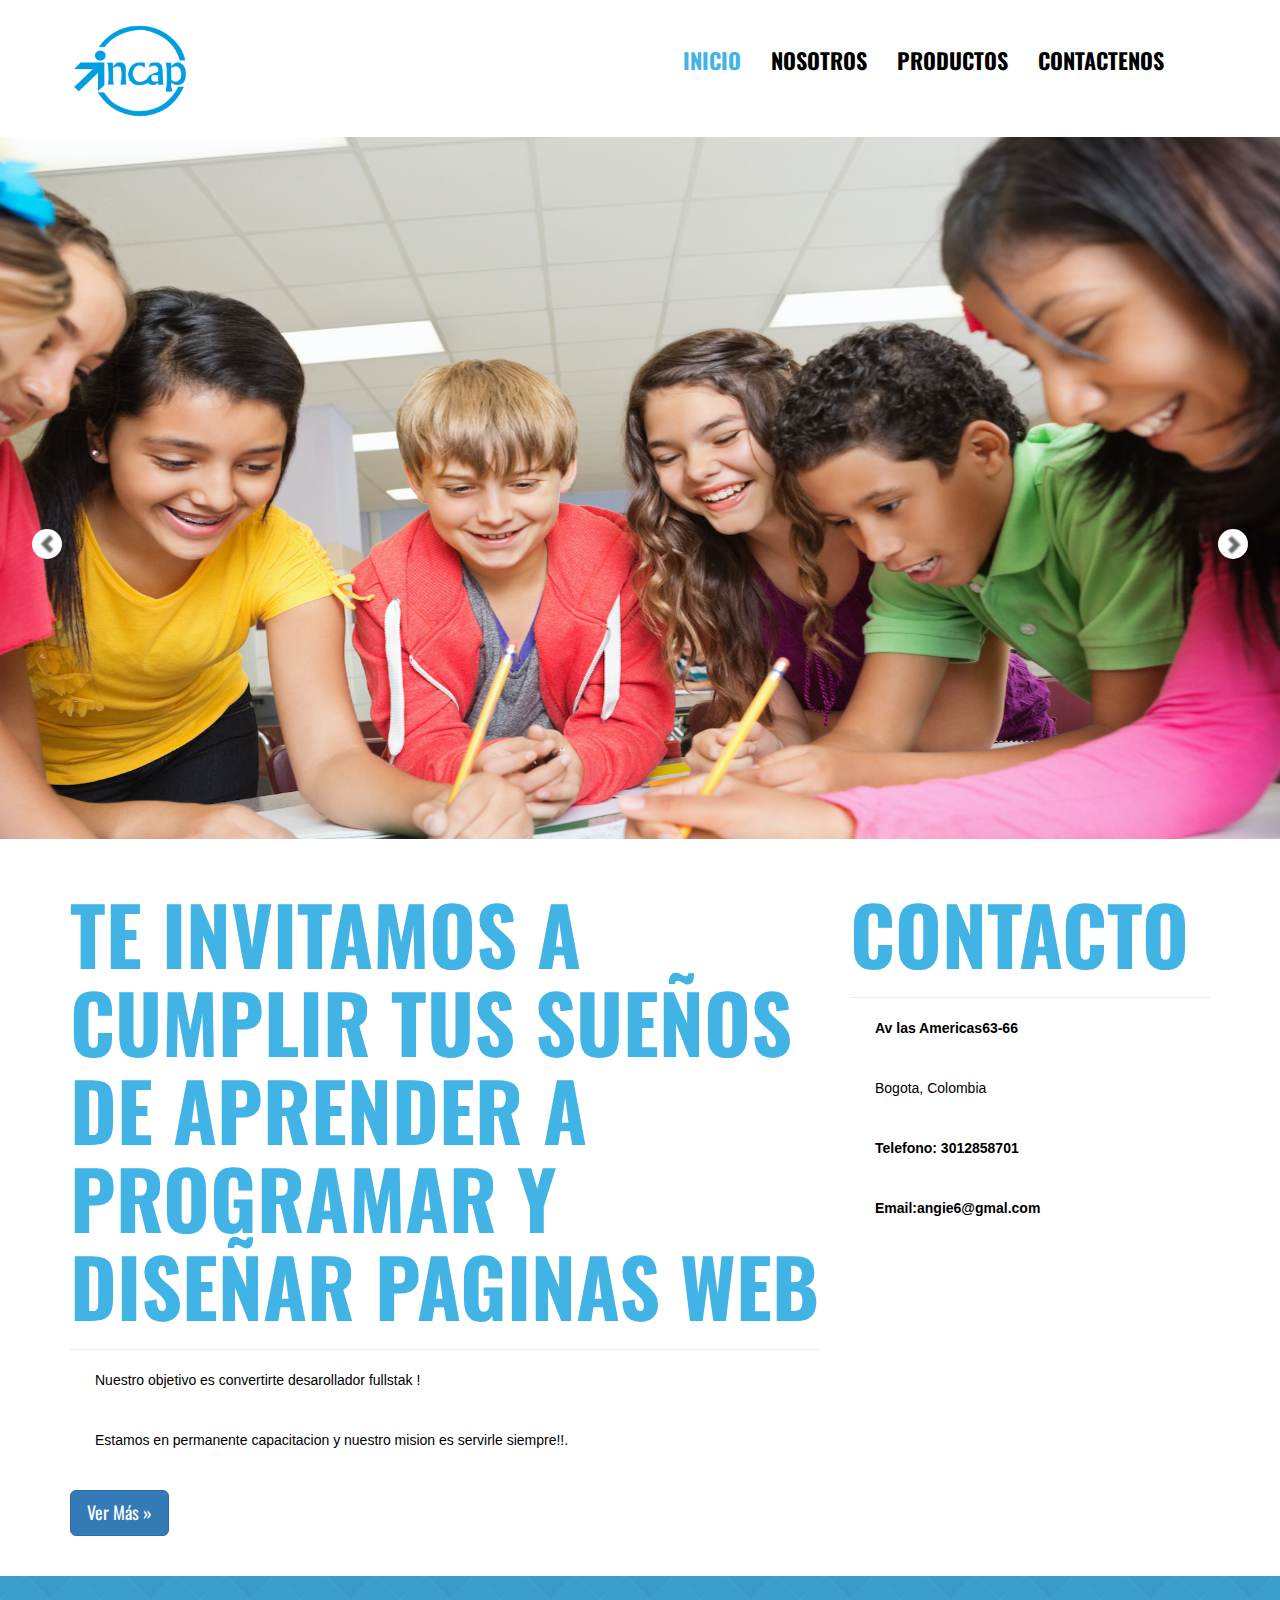
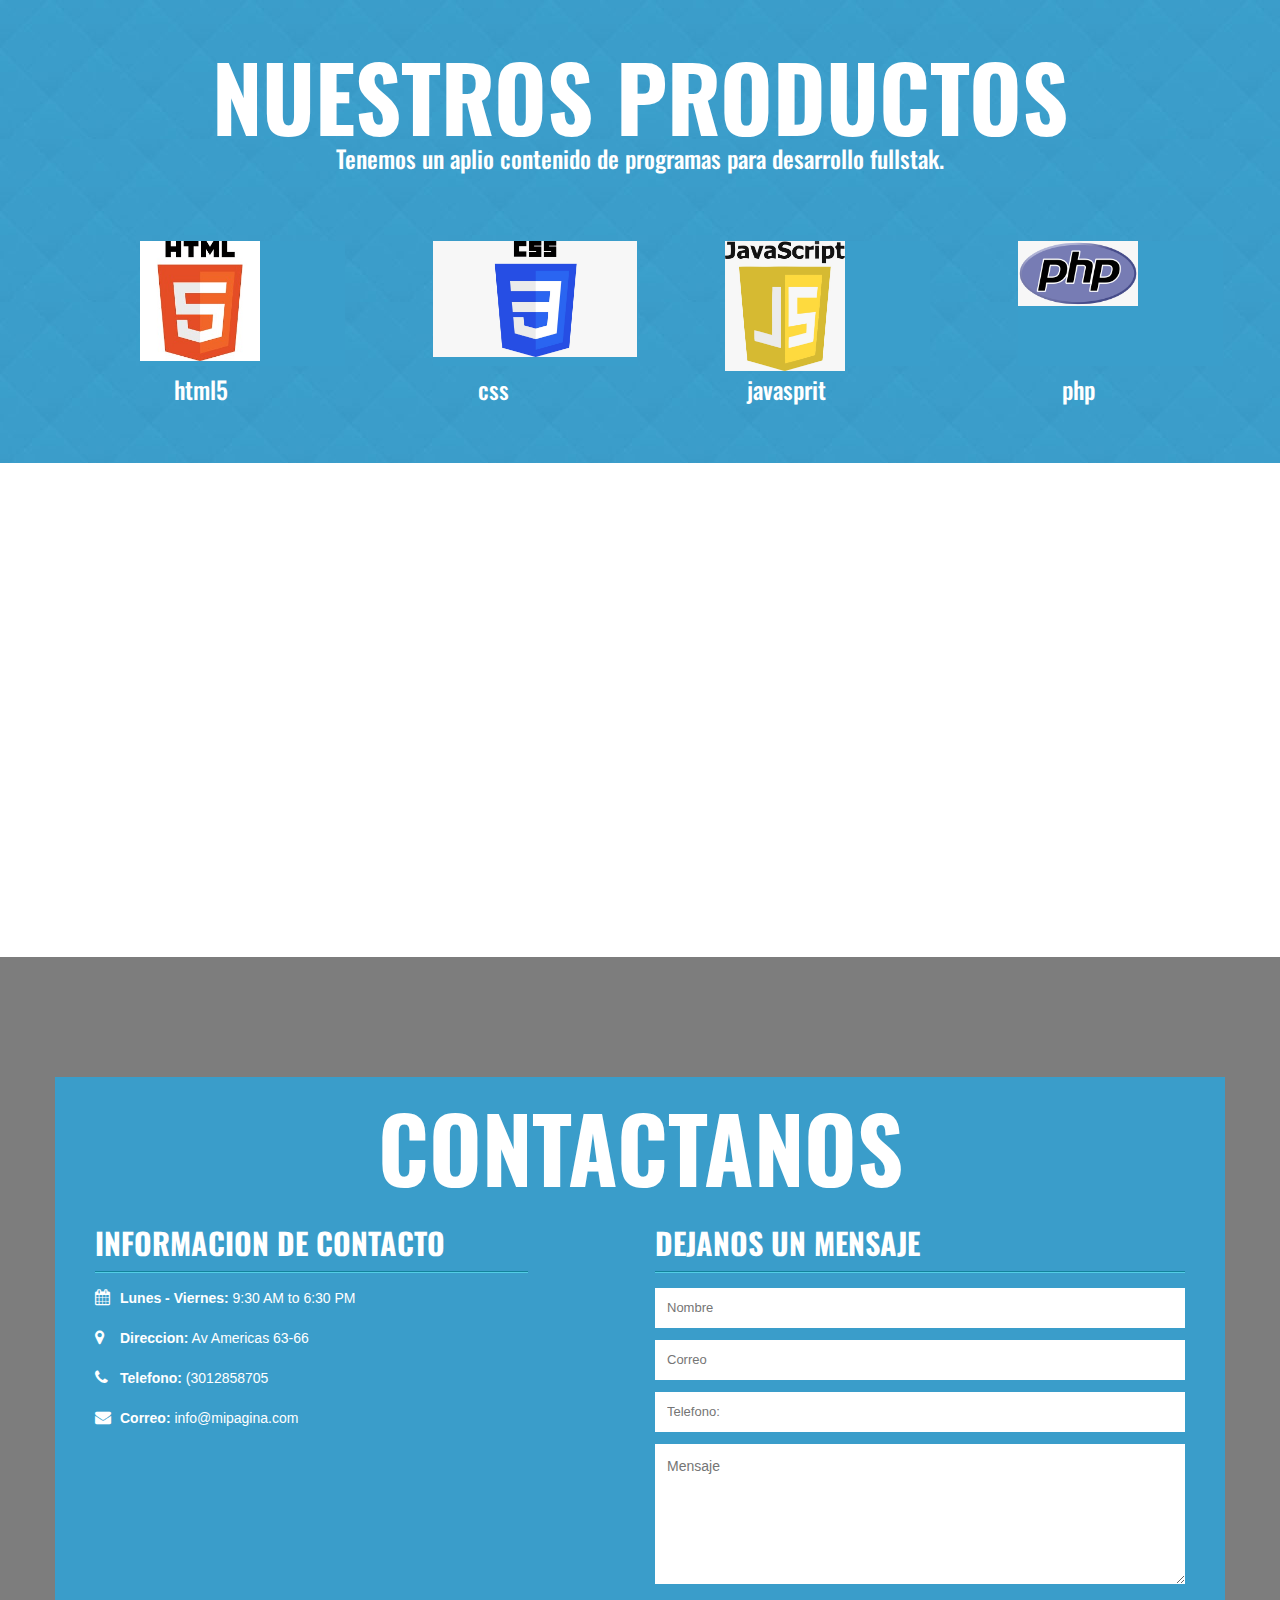
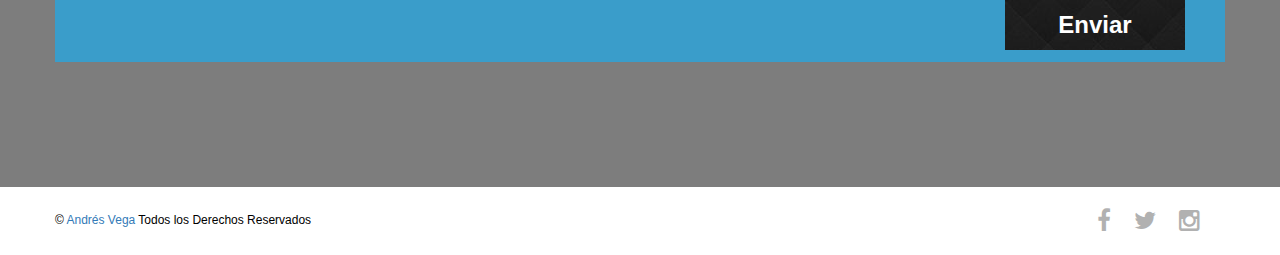
<file: Ferreteria_bootstrap/index.html>
<!DOCTYPE html>
<html lang="en">
<head>
	<meta charset="UTF-8">
	<title>INCAP</title>
	<link rel="stylesheet" href="css/font-awesome.min.css">
	<link rel="stylesheet" href="css/bootstrap.min.css">
	<link rel="stylesheet" href="css/style.css">
	
</head>
<body>
	
	<header class="top-header">
		<div class="container">
			<div class="row">
				<div class="col-xs-5 header-logo">
					<br>
					<a href="index.html"><img src="./img/LOGO INCAP.png" alt="" class="img-responsive logo" width="120" height="120"></a>
				</div>

				<div class="col-md-7">
					<nav class="navbar navbar-default">
					  <div class="container-fluid nav-bar">
					   
					    <div class="navbar-header">
					      <button type="button" class="navbar-toggle collapsed" data-toggle="collapse" data-target="#bs-example-navbar-collapse-1">
					        <span class="sr-only">Toggle navigation</span>
					        <span class="icon-bar"></span>
					        <span class="icon-bar"></span>
					        <span class="icon-bar"></span>
					      </button>
					    </div>

					    
					    <div class="collapse navbar-collapse" id="bs-example-navbar-collapse-1">
					      
					      <ul class="nav navbar-nav navbar-right">
					        <li><a class="menu active" href="#home" >INICIO</a></li>
					        <li><a class="menu" href="nosotros.html">NOSOTROS</a></li>
					        <li><a class="menu" href="productos.html">PRODUCTOS </a></li>
					        <li><a class="menu" href="contacto.html"> CONTACTENOS</a></li>
					      </ul>
					    </div>
					  </div>
					</nav>
				</div>
			</div>
		</div>
	</header> 

	<section class="slider" id="home">
		<div class="container-fluid">
			<div class="row">

			    <div id="carouselHacked" class="carousel slide carousel-fade" data-ride="carousel">
					<div class="header-backup"></div>
			        <!-- Wrapper for slides -->
			        <div class="carousel-inner" role="listbox">
			            <div class="item active">
			            	<img src="./img/CLASE 1.jpeg" alt="">
			                <div class="carousel-caption">
			                </div>
			            </div>
			            <div class="item">
			            	<img src="./img/CLASE 2.jpeg" alt="">
			                <div class="carousel-caption">
			                </div>
			            </div>
			          <!-- SLIDER ADICIONAL -->
					  <div class="item">
						<img src="./img/CLASE 3.jpeg" alt="">
						<div class="carousel-caption">
						</div>
					</div>
			        <a class="left carousel-control" href="#carouselHacked" role="button" data-slide="prev">
			            <span class="glyphicon glyphicon-chevron-left" aria-hidden="true"></span>
			            <span class="sr-only">Previous</span>
			        </a>
			        <a class="right carousel-control" href="#carouselHacked" role="button" data-slide="next">
			            <span class="glyphicon glyphicon-chevron-right" aria-hidden="true"></span>
			            <span class="sr-only">Next</span>
			        </a>
			    </div>
			</div>
		</div>
	  </div>
	</section>

<section class="about">
 	<div class="container">
		<div class="row">
	      	<div class="col-md-8">
		        <h1>Te invitamos a cumplir tus sueños de aprender a programar y diseñar  paginas web </h1>
		        <hr>
		        <p>Nuestro objetivo es convertirte desarollador fullstak !</p>
		        <p>Estamos en permanente capacitacion y nuestro mision es servirle siempre!!.</p>
		        <a class="btn btn-primary btn-lg" href="#">Ver Más &raquo;</a>
	      	</div>
	      	<div class="col-md-4">
		        <h1>CONTACTO</h1>
		        <hr>
		        <address>
		          <p><strong>Av las Americas63-66</strong></p>		          
		          <p>Bogota, Colombia</p>
		          <p><strong>Telefono: 3012858701</strong></p>
		          <p><strong>Email:angie6@gmal.com</strong></p>
	        	</address>
	      	</div>
    	</div>
 	</div>
 </section>

		

<section class="service text-center">
	<div class="container">
		<div class="row">
			<h2>Nuestros Productos</h2>
			<h4>Tenemos un aplio contenido de programas para desarrollo fullstak.</h4>

			<div class="col-md-3 col-sm-6">
				<div class="single-service">
					<div class="single-service-img">
						<div class="service-img">
							<img class="img-responsive" src="./img/html.jpeg" alt="" width="120" height="120">
						</div>
					</div>
					<h3>html5</h3>
				</div>
			</div>

			<div class="col-md-3 col-sm-6">
				<div class="single-service">
					<div class="single-service-img">
						<div class="service-img">
							<img class="img-responsive" src="./img/css.jpeg" alt="">
						</div>
					</div>
					<h3>css</h3>
				</div>
			</div>

			<div class="col-md-3 col-sm-6">
				<div class="single-service">
					<div class="single-service-img">
						<div class="service-img">
							<img class="img-responsive" src="./img/java.jpeg" alt=""width="120" height="120">>
						</div>
					</div>
					<h3>javasprit</h3>
				</div>
			</div>

			<div class="col-md-3 col-sm-6">
				<div class="single-service">
					<div class="single-service-img">
						<div class="service-img">
							<img class="img-responsive" src="./img/php.jpeg" alt="" width="120" height="120">>
						</div>
					</div>
					<h3>php</h3>
				</div>
			</div>
		</div>
	</div>
</section>

<section class="sec_video">	
		<div class="container">
			<div class="row ">
	      		<div class="col-md-6">
					<iframe class="embed-responsive-item" width="600" height="350" src="https://www.youtube.com/embed/uHR_-FNwusA" title="YouTube video player" frameborder="0" allow="accelerometer; autoplay; clipboard-write; encrypted-media; gyroscope; picture-in-picture" allowfullscreen>></iframe>
				</div>
				
<!-- se inserta un nuevo contenedor de 6 columnas -->
				<div class="col-md-6" style="padding-left:50px ;">
					<iframe width="560" height="315" src="https://www.youtube.com/embed/los4FQVzLC0?si=PiuNd3wVRaYhSHws" title="YouTube video player" frameborder="0" allow="accelerometer; autoplay; clipboard-write; encrypted-media; gyroscope; picture-in-picture; web-share" referrerpolicy="strict-origin-when-cross-origin" allowfullscreen></iframe>
				</div>
				  
				</div>
      		</div>
     	</div>
</section>



<section class="api-map" id="contact">
	<div class="container-fluid">
		<div class="row">
			<div class="col-md-12 map" id="map">
				<iframe src="https://www.google.com/maps/embed?pb=!1m18!1m12!1m3!1d3976.691183096739!2d-74.06403338920896!3d4.649060842083086!2m3!1f0!2f0!3f0!3m2!1i1024!2i768!4f13.1!3m3!1m2!1s0x8e3f9ba142c6d6b7%3A0xbf79bfe19a312257!2sLourdes%2063!5e0!3m2!1ses!2sco!4v1712338363193!5m2!1ses!2sco" width="100%" height="100%" style="border:0;" allowfullscreen="" loading="lazy" referrerpolicy="no-referrer-when-downgrade"></iframe>
			</div>
		</div>
	</div>
</section>

<section class="contact">
	<div class="container">
		<div class="row">
				<div class="contact-caption clearfix">
					<div class="contact-heading text-center">
						<h2>Contactanos</h2>
					</div>

					<div class="col-md-5 contact-info text-left">
						<h3>Informacion de Contacto</h3>
						<div class="info-detail">
							<ul><li><i class="fa fa-calendar"></i><span>Lunes - Viernes:</span> 9:30 AM to 6:30 PM</li></ul>
							<ul><li><i class="fa fa-map-marker"></i><span>Direccion:</span> Av Americas 63-66</li></ul>
							<ul><li><i class="fa fa-phone"></i><span>Telefono:</span> (3012858705</li></ul>
							<ul><li><i class="fa fa-envelope"></i><span>Correo:</span> info@mipagina.com</li></ul>
						</div>
					</div>


					<div class="col-md-6 col-md-offset-1 contact-form">
						<h3>Dejanos un Mensaje</h3>

						<form class="form">
							<input class="name" type="text" placeholder="Nombre">
							<input class="email" type="email" placeholder="Correo">
							<input class="phone" type="text" placeholder="Telefono:">
							<textarea class="message" name="message" id="message" cols="30" rows="10" placeholder="Mensaje"></textarea>
							<input class="submit-btn" type="submit" value="Enviar">
						</form>
					</div>

				</div>
		</div>
	</div>
</section>



<footer class="footer clearfix">
	<div class="container">
		<div class="row">
			<div class="col-xs-6 footer-para">
				<p>&copy; <a href="https://www.mipagina.com">Andrés Vega</a> Todos los Derechos Reservados</p>
			</div>

			<div class="col-xs-6 text-right">
				<a href=""><i class="fa fa-facebook"></i></a>
				<a href=""><i class="fa fa-twitter"></i></a>
				<a href=""><i class="fa fa-instagram"></i></a>
			</div>
		</div>
	</div>
</footer>


	<script src="js/jquery-2.1.1.js"></script>
<!-- borrar esta linea que esta en original -->
	<script src="js/gmaps.js"></script>
	<script src="js/smoothscroll.js"></script>
	<script src="js/bootstrap.min.js"></script>
	<script src="js/custom.js"></script>
	
</body>
</html>
</file>
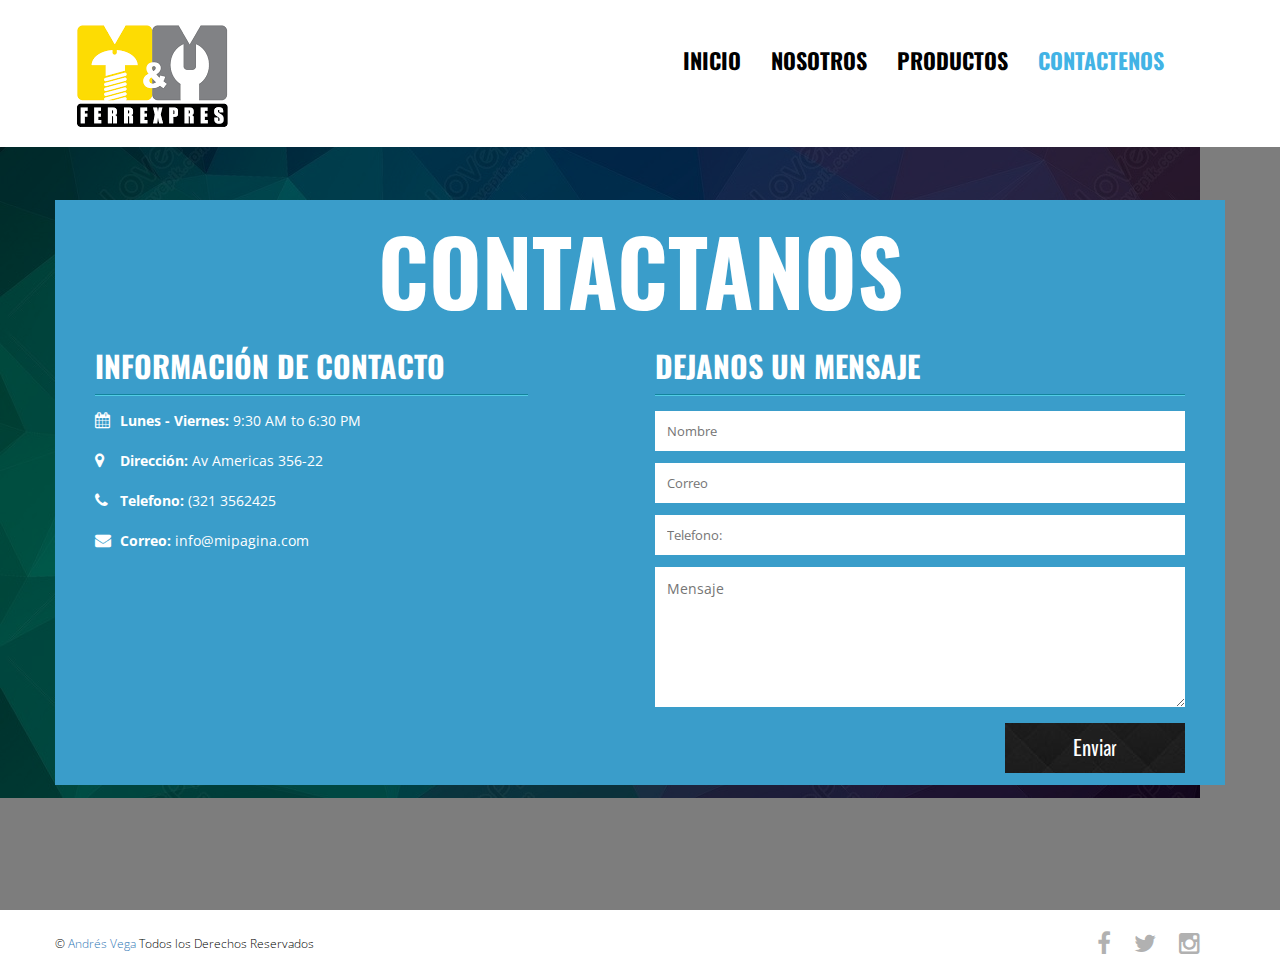
<file: Ferreteria_bootstrap/contacto.html>
<!DOCTYPE html>
<html lang="en">
<head>
	<meta charset="UTF-8">
	<title>Mi Ferreteria</title>
	<link rel="stylesheet" href="css/font-awesome.min.css">
	<link rel="stylesheet" href="css/bootstrap.min.css">
	<link rel="stylesheet" href="css/style.css">
	<link href='http://fonts.googleapis.com/css?family=Open+Sans:600italic,400,800,700,300' rel='stylesheet' type='text/css'>
	<link href='http://fonts.googleapis.com/css?family=BenchNine:300,400,700' rel='stylesheet' type='text/css'>
</head>
<body>
<header class="top-header">
<div class="container">
<div class="row">
<div class="col-xs-5 header-logo">
<br>
<a href="index.html"><img src="img/logo.png" alt="" class="img-responsive logo"></a>
</div>
<div class="col-md-7">
<nav class="navbar navbar-default">
  <div class="container-fluid nav-bar">
					   
<div class="navbar-header">
 <button type="button" class="navbar-toggle collapsed" data-toggle="collapse" data-target="#bs-example-navbar-collapse-1">
<span class="sr-only">Toggle navigation</span>
<span class="icon-bar"></span>
<span class="icon-bar"></span>
<span class="icon-bar"></span>
 </button>
</div>
 <div class="collapse navbar-collapse" id="bs-example-navbar-collapse-1">
 <ul class="nav navbar-nav navbar-right">
  <li><a class="menu" href="index.html" >INICIO</a></li>
<li><a class="menu" href="nosotros.html">NOSOTROS</a></li>
<li><a class="menu" href="productos.html">PRODUCTOS </a></li>
<li><a class="menu active" href="contacto.html"> CONTACTENOS</a></li>
</ul></div></div></nav></div></div></div>
</header> 
<section class="api-map">
<div class="container-fluid">
<div class="row">
<div class="col-md-12 map" id="map"></div>
</div></div>
</section>
<section class="contact">
<div class="container">
<div class="row">
<div class="contact-caption clearfix">
<div class="contact-heading text-center">
<h2>Contactanos</h2>
</div>
<div class="col-md-5 contact-info text-left">
<h3>Información de Contacto</h3>
<div class="info-detail">
<ul><li><i class="fa fa-calendar"></i><span>Lunes - Viernes:</span> 9:30 AM to 6:30 PM</li></ul>
<ul><li><i class="fa fa-map-marker"></i><span>Dirección:</span> Av Americas 356-22</li></ul>
<ul><li><i class="fa fa-phone"></i><span>Telefono:</span> (321 3562425</li></ul>
<ul><li><i class="fa fa-envelope"></i><span>Correo:</span> info@mipagina.com</li></ul></div></div>
<div class="col-md-6 col-md-offset-1 contact-form">
<h3>Dejanos un Mensaje</h3>
<form class="form">
<input class="name" type="text" placeholder="Nombre">
<input class="email" type="email" placeholder="Correo">
<input class="phone" type="text" placeholder="Telefono:">
<textarea class="message" name="message" id="message" cols="30" rows="10" placeholder="Mensaje"></textarea>
<input class="submit-btn" type="submit" value="Enviar">
</form></div></div></div></div>
</section>
<footer class="footer clearfix">
<div class="container">
<div class="row">
<div class="col-xs-6 footer-para">
<p>&copy; <a href="https://www.mipagina.com">Andrés Vega</a> Todos los Derechos Reservados</p>
</div>
<div class="col-xs-6 text-right">
<a href=""><i class="fa fa-facebook"></i></a>
<a href=""><i class="fa fa-twitter"></i></a>
<a href=""><i class="fa fa-instagram"></i></a></div></div></div></footer>
<script src="js/jquery-2.1.1.js"></script>
	<script src="http://maps.google.com/maps/api/js?sensor=true"></script>
	<script src="js/gmaps.js"></script>
	<script src="js/smoothscroll.js"></script>
	<script src="js/bootstrap.min.js"></script>
	<script src="js/custom.js"></script>
	
</body>
</html>
</file>
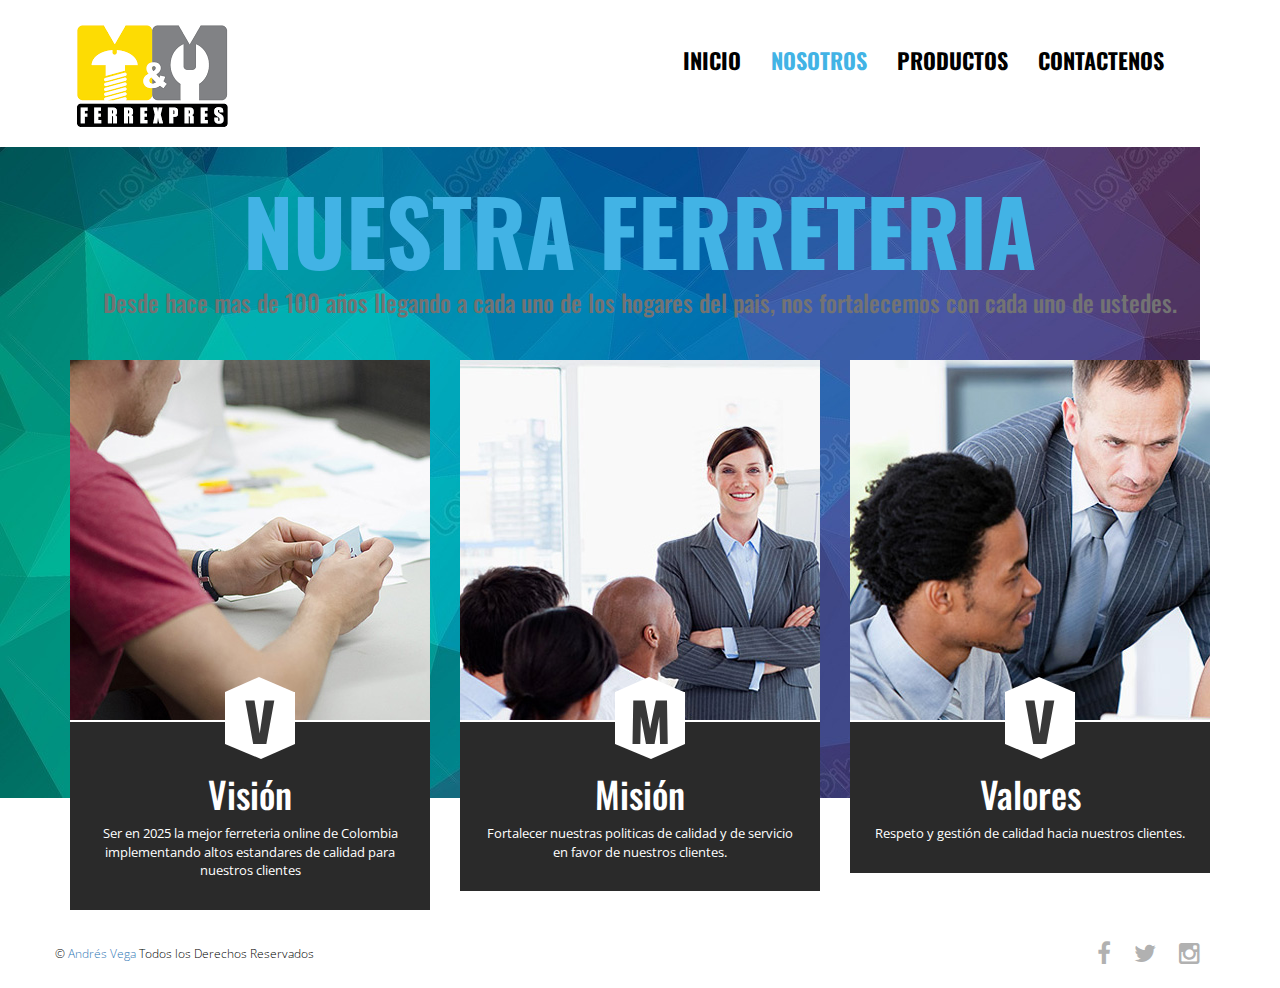
<file: Ferreteria_bootstrap/nosotros.html>
<!DOCTYPE html>
<html lang="en">
<head>
	<meta charset="UTF-8">
	<title>Mi Ferreteria</title>
	<link rel="stylesheet" href="css/font-awesome.min.css">
	<link rel="stylesheet" href="css/bootstrap.min.css">
	<link rel="stylesheet" href="css/style.css">
	<link href='http://fonts.googleapis.com/css?family=Open+Sans:600italic,400,800,700,300' rel='stylesheet' type='text/css'>
	<link href='http://fonts.googleapis.com/css?family=BenchNine:300,400,700' rel='stylesheet' type='text/css'>
</head>
<body>
	
	<header class="top-header">
		<div class="container">
			<div class="row">
				<div class="col-xs-5 header-logo">
					<br>
					<a href="index.html"><img src="img/logo.png" alt="" class="img-responsive logo"></a>
				</div>

				<div class="col-md-7">
					<nav class="navbar navbar-default">
					  <div class="container-fluid nav-bar">
					   
					    <div class="navbar-header">
					      <button type="button" class="navbar-toggle collapsed" data-toggle="collapse" data-target="#bs-example-navbar-collapse-1">
					        <span class="sr-only">Toggle navigation</span>
					        <span class="icon-bar"></span>
					        <span class="icon-bar"></span>
					        <span class="icon-bar"></span>
					      </button>
					    </div>

					    
					    <div class="collapse navbar-collapse" id="bs-example-navbar-collapse-1">
					      
					      <ul class="nav navbar-nav navbar-right">
					        <li><a class="menu" href="index.html" >INICIO</a></li>
					        <li><a class="menu active" href="nosotros.html">NOSOTROS</a></li>
					        <li><a class="menu" href="productos.html">PRODUCTOS </a></li>
					        <li><a class="menu" href="contato.html"> CONTACTENOS</a></li>
					      </ul>
					    </div>
					  </div>
					</nav>
				</div>
			</div>
		</div>
	</header> 

<section class="about text-center">
	<div class="container">
		<div class="row">
			<h2>Nuestra Ferreteria</h2>
			<h4>Desde hace mas de 100 años llegando a cada uno de los hogares del pais, nos fortalecemos con cada uno de ustedes.</h4>

			<div class="col-md-4 col-sm-6">
				<div class="single-about-detail clearfix">
					<div class="about-img">
						<img src="img/about1.jpg" alt="">
					</div>

					<div class="about-details">
						<div class="pentagon-text">
							<h1>V</h1>
						</div>

						<h3>Visión</h3>
						<p>Ser en 2025 la mejor ferreteria online de Colombia implementando altos estandares de calidad para nuestros clientes</p>
					</div>
				</div>
			</div>

			<div class="col-md-4 col-sm-6">
				<div class="single-about-detail">
					<div class="about-img">
						<img class="img-responsive" src="img/about2.jpg" alt="">
					</div>

					<div class="about-details">
						<div class="pentagon-text">
							<h1>M</h1>
						</div>

						<h3>Misión</h3>
						<p>Fortalecer nuestras politicas de calidad y de servicio en favor de nuestros clientes.</p>
					</div>
				</div>
			</div>


			<div class="col-md-4 col-sm-6">
				<div class="single-about-detail">
					<div class="about-img">
						<img class="img-responsive" src="img/about3.jpg" alt="">
					</div>

					<div class="about-details">
						<div class="pentagon-text">
							<h1>V</h1>
						</div>

						<h3>Valores</h3>
						<p>Respeto y gestión de calidad hacia nuestros clientes.</p>
					</div>
				</div>
			</div>

		</div>
	</div>
</section>



<footer class="footer clearfix">
	<div class="container">
		<div class="row">
			<div class="col-xs-6 footer-para">
				<p>&copy; <a href="https://www.mipagina.com">Andrés Vega</a> Todos los Derechos Reservados</p>
			</div>

			<div class="col-xs-6 text-right">
				<a href=""><i class="fa fa-facebook"></i></a>
				<a href=""><i class="fa fa-twitter"></i></a>
				<a href=""><i class="fa fa-instagram"></i></a>
			</div>
		</div>
	</div>
</footer>

	<script src="js/jquery-2.1.1.js"></script>
	<script src="http://maps.google.com/maps/api/js?sensor=true"></script>
	<script src="js/gmaps.js"></script>
	<script src="js/smoothscroll.js"></script>
	<script src="js/bootstrap.min.js"></script>
	<script src="js/custom.js"></script>
	
</body>
</html>
</file>
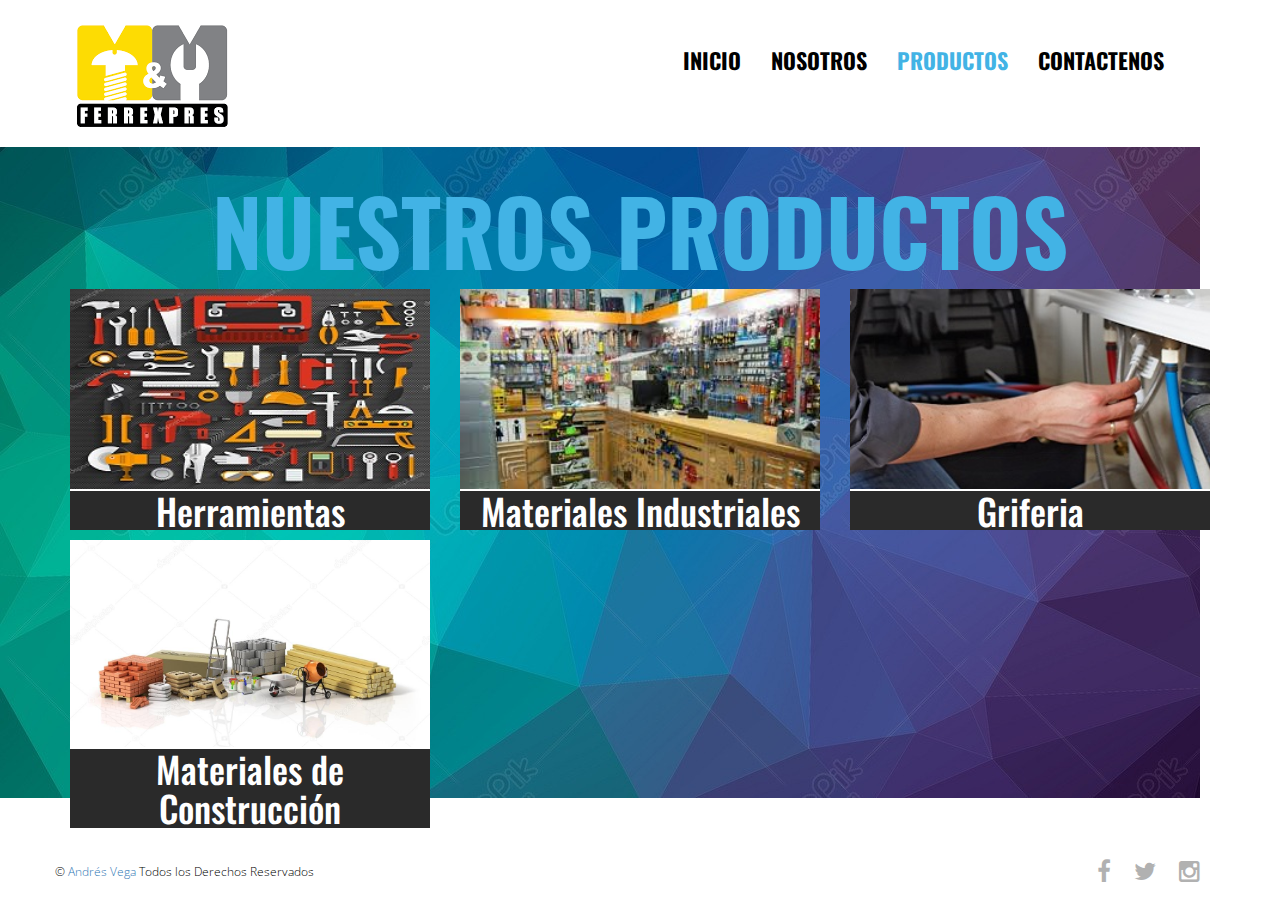
<file: Ferreteria_bootstrap/productos.html>
<!DOCTYPE html>
<html lang="en">
<head>
	<meta charset="UTF-8">
	<title>Mi Ferreteria</title>
	<link rel="stylesheet" href="css/font-awesome.min.css">
	<link rel="stylesheet" href="css/bootstrap.min.css">
	<link rel="stylesheet" href="css/style.css">
	<link href='http://fonts.googleapis.com/css?family=Open+Sans:600italic,400,800,700,300' rel='stylesheet' type='text/css'>
	<link href='http://fonts.googleapis.com/css?family=BenchNine:300,400,700' rel='stylesheet' type='text/css'>
</head>
<body>
	
	<header class="top-header">
		<div class="container">
			<div class="row">
				<div class="col-xs-5 header-logo">
					<br>
					<a href="index.html"><img src="img/logo.png" alt="" class="img-responsive logo"></a>
				</div>

				<div class="col-md-7">
					<nav class="navbar navbar-default">
					  <div class="container-fluid nav-bar">
					   
					    <div class="navbar-header">
					      <button type="button" class="navbar-toggle collapsed" data-toggle="collapse" data-target="#bs-example-navbar-collapse-1">
					        <span class="sr-only">Toggle navigation</span>
					        <span class="icon-bar"></span>
					        <span class="icon-bar"></span>
					        <span class="icon-bar"></span>
					      </button>
					    </div>

					    
					    <div class="collapse navbar-collapse" id="bs-example-navbar-collapse-1">
					      
					      <ul class="nav navbar-nav navbar-right">
					        <li><a class="menu" href="index.html" >INICIO</a></li>
					        <li><a class="menu" href="nosotros.html">NOSOTROS</a></li>
					        <li><a class="menu active" href="productos.html">PRODUCTOS </a></li>
					        <li><a class="menu" href="contacto.html"> CONTACTENOS</a></li>
					      </ul>
					    </div>
					  </div>
					</nav>
				</div>
			</div>
		</div>
	</header> 

<section class="about text-center">
	<div class="container">
		<div class="row">
			<h2>Nuestros Productos</h2>
			

			<div class="col-md-4 col-sm-6">
				<div class="single-about-detail clearfix">
					<div class="about-img">
						<img src="img/descarga1.jpg" alt="">
					</div>

					<div class="about-details">

						<h3>Herramientas</h3>

					</div>
				</div>
			</div>

			<div class="col-md-4 col-sm-6">
				<div class="single-about-detail">
					<div class="about-img">
						<img class="img-responsive" src="img/descarga2	.jpg" alt="">
					</div>

					<div class="about-details">


						<h3>Materiales Industriales</h3>

					</div>
				</div>
			</div>


			<div class="col-md-4 col-sm-6">
				<div class="single-about-detail">
					<div class="about-img">
						<img class="img-responsive" src="img/griferia.jpg" alt="">
					</div>

					<div class="about-details">

						<h3>Griferia</h3>

					</div>
				</div>
			</div>


			<div class="col-md-4 col-sm-6">
				<div class="single-about-detail clearfix">
					<div class="about-img">
						<img src="img/materiales.jpg" alt="">
					</div>

					<div class="about-details">

						<h3>Materiales de Construcción</h3>

					</div>
				</div>
			</div>


		</div>
	</div>
</section>



<footer class="footer clearfix">
	<div class="container">
		<div class="row">
			<div class="col-xs-6 footer-para">
				<p>&copy; <a href="https://www.mipagina.com">Andrés Vega</a> Todos los Derechos Reservados</p>
			</div>

			<div class="col-xs-6 text-right">
				<a href=""><i class="fa fa-facebook"></i></a>
				<a href=""><i class="fa fa-twitter"></i></a>
				<a href=""><i class="fa fa-instagram"></i></a>
			</div>
		</div>
	</div>
</footer>

	<script src="js/jquery-2.1.1.js"></script>
	<script src="http://maps.google.com/maps/api/js?sensor=true"></script>
	<script src="js/gmaps.js"></script>
	<script src="js/smoothscroll.js"></script>
	<script src="js/bootstrap.min.js"></script>
	<script src="js/custom.js"></script>
	
</body>
</html>
</file>
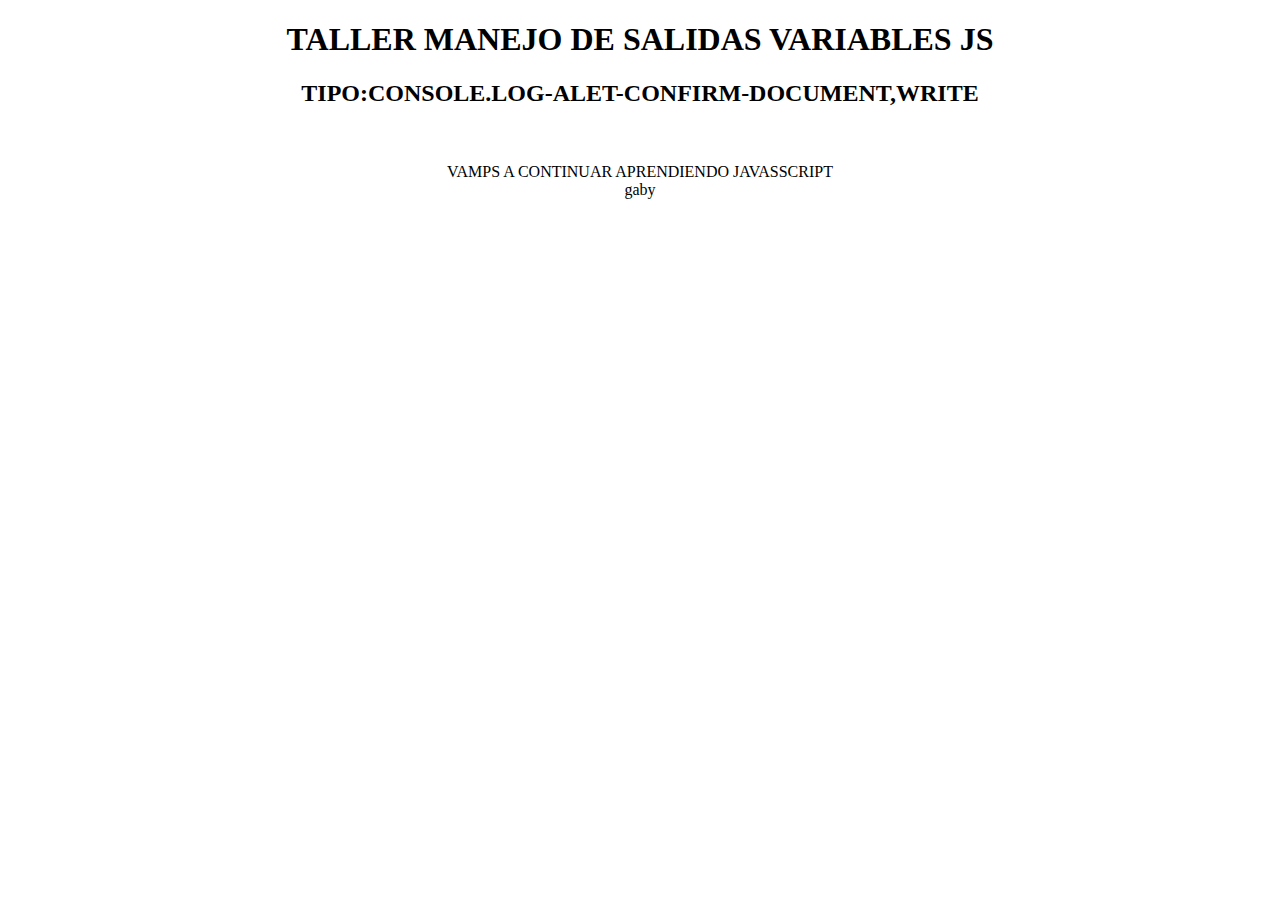
<file: semana 10/semana 10 taller 2 tipo salidas js.html>
<!DOCTYPE html>
<html lang="en">
<head>
    <meta charset="UTF-8">
    <meta name="viewport" content="width=device-width, initial-scale=1.0">
    <title>TIPO SALIDAS JS</title>
</head>
<body>
<center>
<h1>TALLER MANEJO DE SALIDAS VARIABLES JS</h1>
<h2>TIPO:CONSOLE.LOG-ALET-CONFIRM-DOCUMENT,WRITE</h2>
<br><br>
<script>
    //AGIGNACION DE VARIABLES
    let mensaje="VAMPS A CONTINUAR APRENDIENDO JAVASSCRIPT";
    let nombre_std="gaby";
    //  SALIDAS
    alert(mensaje+"\n"+nombre_std);
    confirm(nombre_std+"\n"+"PULSA TECLA...");
    document.write(mensaje+"<br>"+nombre_std);
    console.log(mensaje+" "+nombre_std);

</script>
</center>
</body>
</html>
</file>
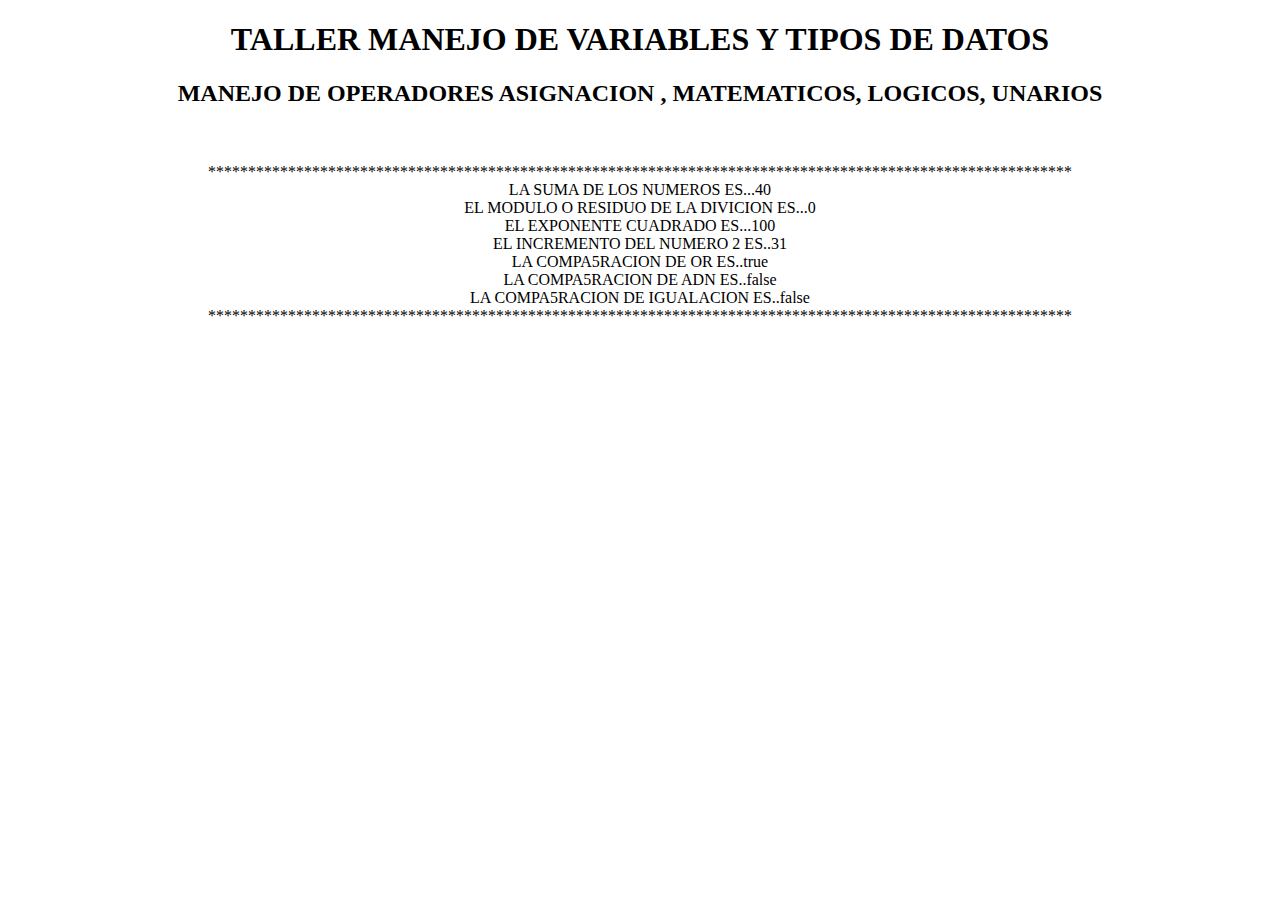
<file: semana 10/taller 1 intro variables java sprit.html>
<!DOCTYPE html>
<html lang="en">
<head>
    <meta charset="UTF-8">
    <meta name="viewport" content="width=device-width, initial-scale=1.0">
    <title>intro variables js</title>
</head>
<body>
    <center>
        <h1>TALLER MANEJO DE VARIABLES Y TIPOS DE DATOS</h1>
        <H2>MANEJO DE OPERADORES ASIGNACION , MATEMATICOS, LOGICOS, UNARIOS</H2>
        <br><br>
        <!-- seccion  de  script -->
        <script>
            //ENTRADA :ASIGNACION DE VARIABLES
            let num1=10;
            let num2=30;
            let log1=true;
            let log2=false;
            //PROCESO:OPERACIONES
            let suma=num1+num2;//sumatoria de dos numeros
            let mod=num2%num1;//residuo de la divicion
            let expo=num1 **2;//exponenciacion al cuadrado
            let inc=++num2;//incremento en 1 de variablenum2
            let comp1=log1||log2;//comparacion logica OR
            let comp2=log1&&log2;//comparacion logica AND 
            let comp3=(num1==num2);//comparacion de igualacion==
            //SALIDA
            document.write("************************************************************************************************************"+"<br>");
            document.write("LA SUMA DE LOS NUMEROS ES...");
            document.write(suma+"<br>");
            document.write("EL MODULO O RESIDUO DE LA DIVICION  ES...");
            document.write(mod+"<br>");
            document.write("EL EXPONENTE CUADRADO ES...");
            document.write(expo+"<br>");
            document.write("EL INCREMENTO DEL NUMERO 2 ES..");
            document.write(inc+"<br>");
            document.write("LA COMPA5RACION DE OR ES..");
            document.write(comp1+"<br>");
            document.write("LA COMPA5RACION DE ADN ES..");
            document.write(comp2+"<br>");
            document.write("LA COMPA5RACION DE IGUALACION ES..");
            document.write(comp3+"<br>");
            document.write("************************************************************************************************************"+"<br>");
        </script>
    </center>
</body>
</html>
</file>
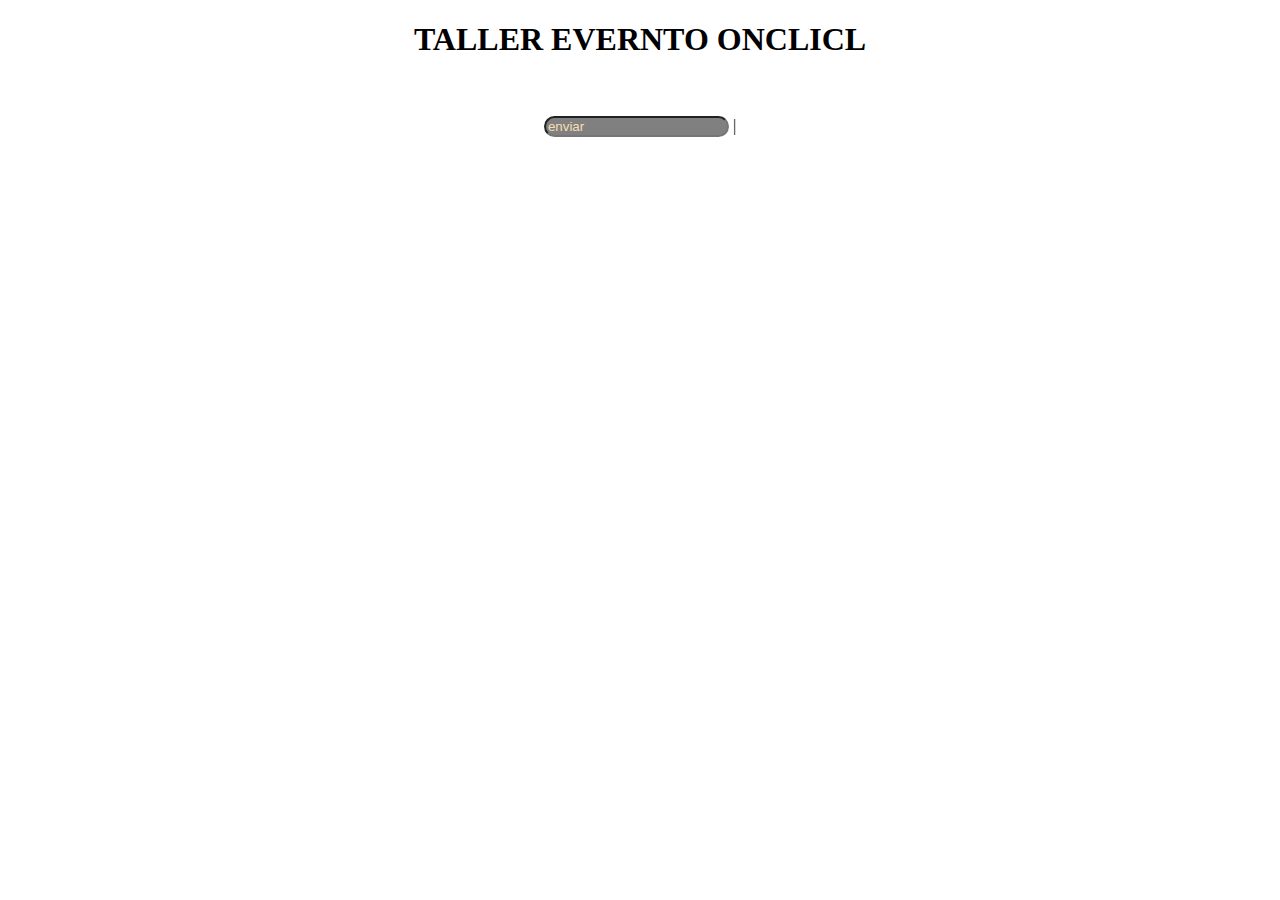
<file: semana 10/teller 3 evento onclic js.html>
<!DOCTYPE html>
<html lang="en">
<head>
    <meta charset="UTF-8">
    <meta name="viewport" content="width=device-width, initial-scale=1.0">
    <title>ESVENTO ONCLICK</title>
</head>
<body>
    <center>
        <h1>TALLER EVERNTO  ONCLICL</h1>
        <br><br>
        <input type="putton" value="enviar" style="background-color: grey;color: wheat;cursor: pointer ;border-radius: 30px;"onclick ="alert('MAS ACTIVIDAD EVENTO ONCLICK')"
    </center>
</body>
</html>|
</file>
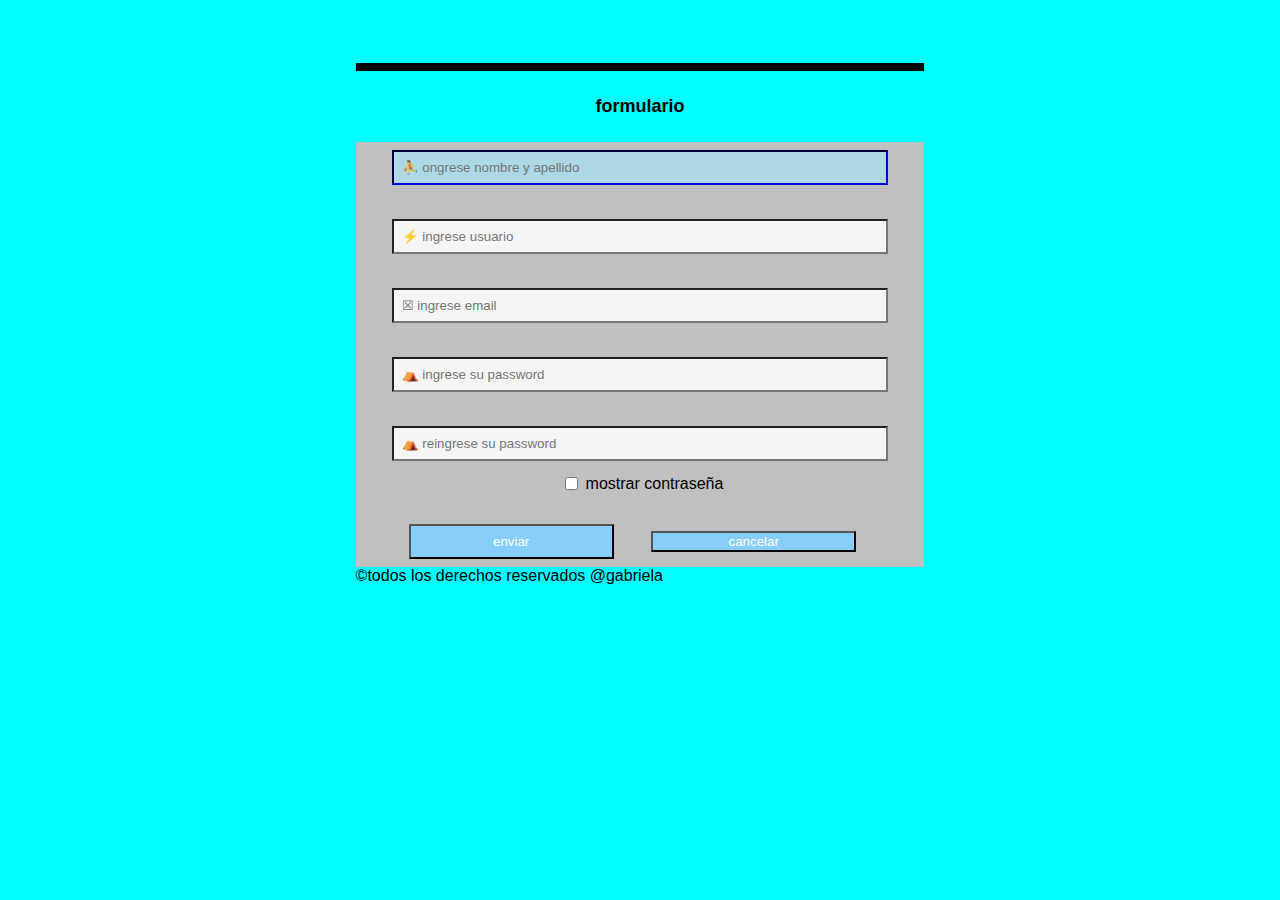
<file: semana 3/formulario registro.html>
<!DOCTYPE html>
<!DOCTYPE html>
<html lang="en">
<head>
    <meta charset="UTF-8">
    <meta name="viewport" content="width=device-width, initial-scale=1.0">
    <title>formulario registro</title>
    <link rel="stylesheet" href="formulario css.css">
</head>
<body>
<div class="contenedor">
<header>
<h2> formulario</h2>
</header>
<main>
<form class="form_register">
 <input type="text" placeholder="&#9977 ongrese nombre y apellido " required autofocus>
<br>
<input type="text" placeholder="&#9889 ingrese usuario"required>
<br>
<input type="email" placeholder="&#9746 ingrese email"required >
<br>
<input type="password" placeholder="&#9978 ingrese su password"required >
<br>
<input type="password" placeholder="&#9978 reingrese su password"required>
<!-- seccion de contenedor de botones de formulario -->
<div id="terminos">
<input type="checkbox"> mostrar  contraseña
</div>
<br>
<div class="btn_accion">
<button class="btn_enviar" type=" submit">enviar</button>
<button class="btn_limpiar" type="resent">cancelar</button>
</div>
</form>
</main>
<footer>
    &copy;todos los derechos reservados @gabriela
</footer>
</body>
</html>
</file>
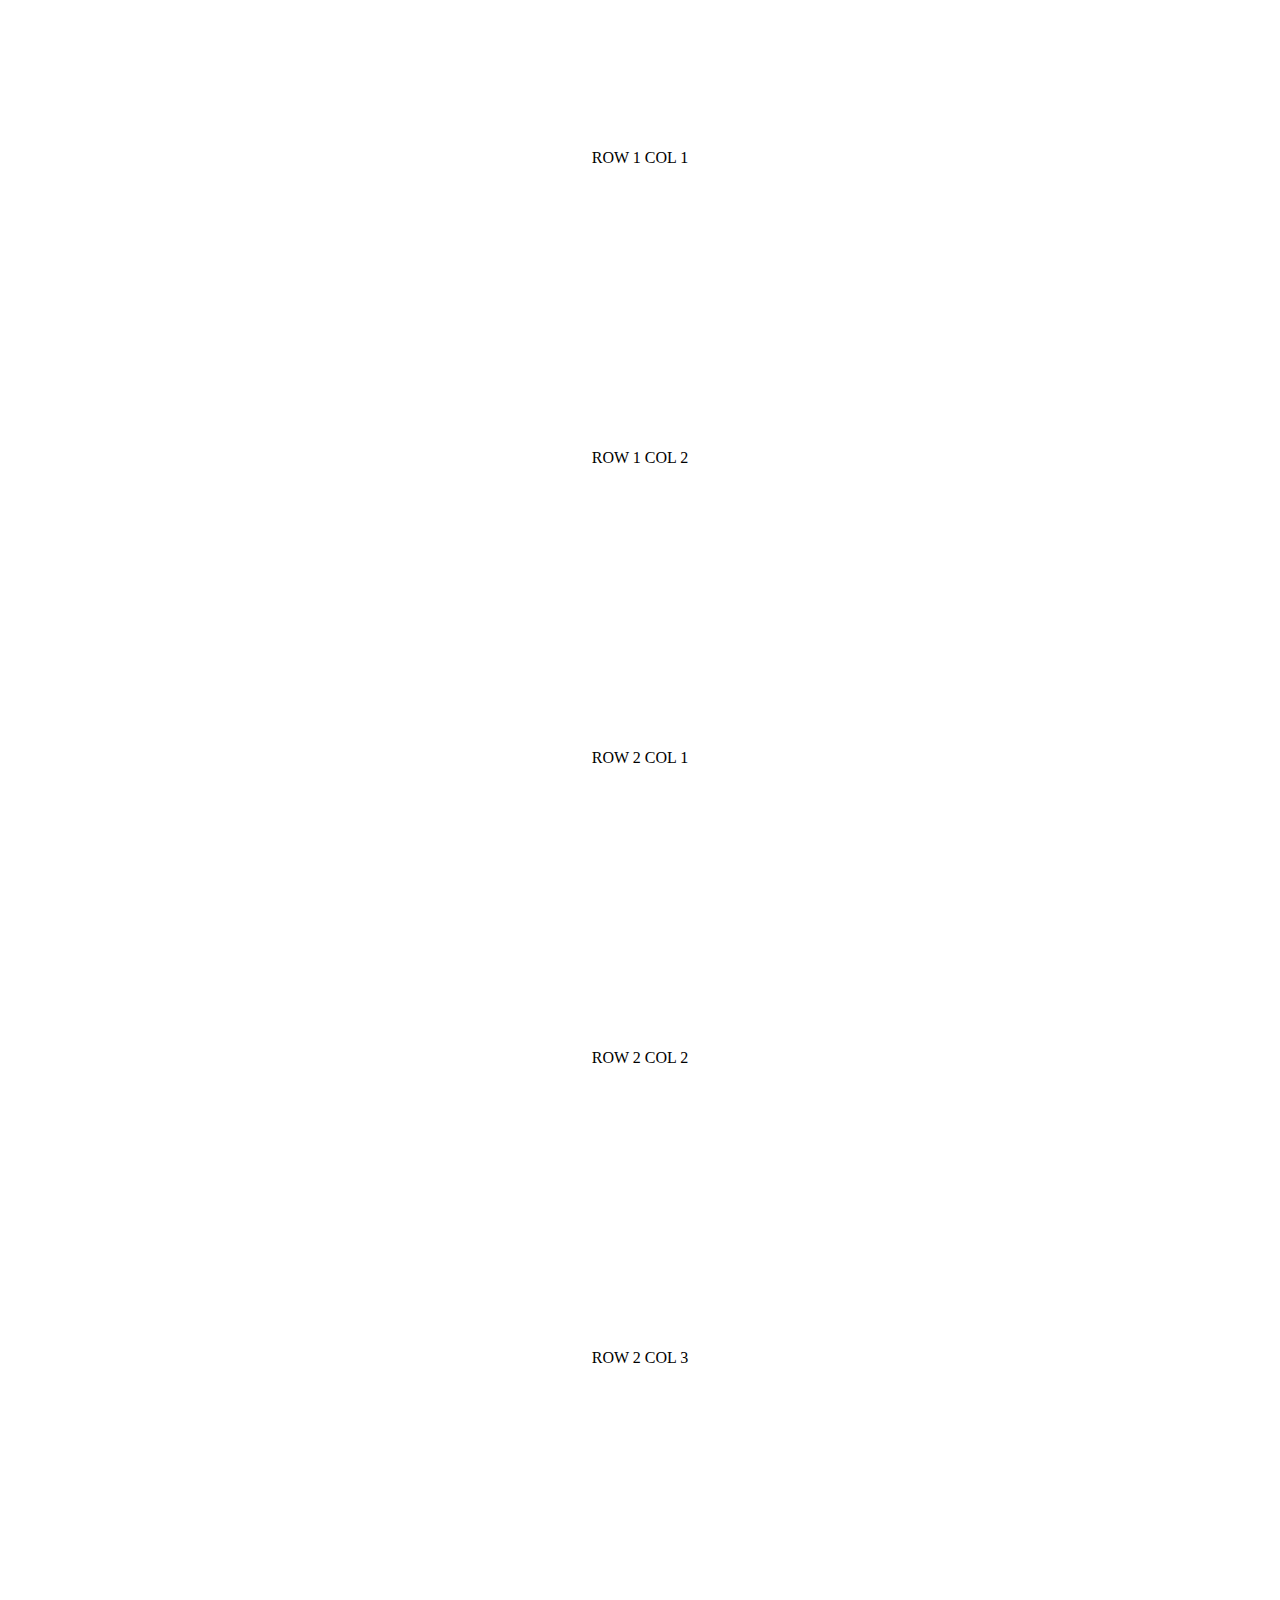
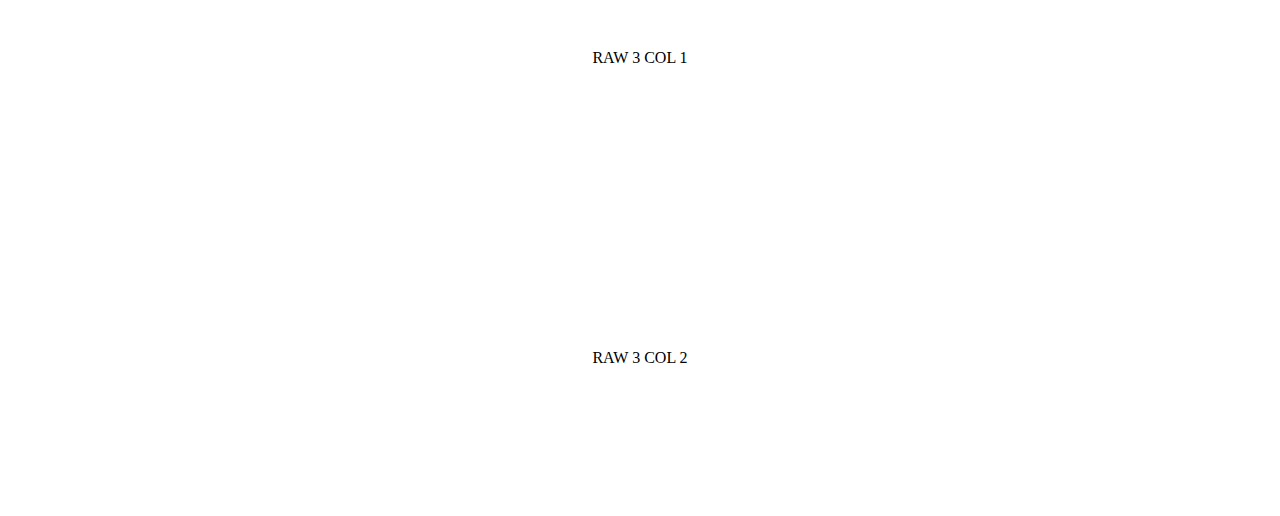
<file: semana 7/web bootstrap.html>
<!DOCTYPE html>
<html lang="en">
<head>
    <meta charset="UTF-8">
    <meta name="viewport" content="width=device-width, initial-scale=1.0">
    <title>GRID BOOTSTRAP 5</title>
    <!-- LINK BOOSTRAP CSS -->
    <link href="https://cdn.jsdelivr.net/npm/bootstrap@5.0.2/dist/css/bootstrap.min.css" rel="stylesheet" integrity="sha384-EVSTQN3/azprG1Anm3QDgpJLIm9Nao0Yz1ztcQTwFspd3yD65VohhpuuCOmLASjC" crossorigin="anonymous">
    <style>
        div[class^=col]{
      height:300px;
      display:flex;
      align-items: center;
      justify-content: center;
 }
    </style>
</head>
<body>
    <div class="container">
        <div class="row">
            <div class="col-sm-12 col-md-8 col-lg-6 col-xl-9 bg-success border border-bg-primary text-white">ROW 1 COL 1</div>
            <div class="col-sm-12 col-md-4 col-lg-6 col-xl-3 bg-success border border-bg-primary text-white">ROW 1 COL 2</div>
        </div>
        <div class="row">
            <div class="col-sm-12 col-md-8 col-lg-6 col-xl-7 bg-warning border border-bg-danger text-primary">ROW 2 COL 1</div>
            <div class="col-sm-12 col-md-2 col-lg-3 col-xl-3 bg-warning border border-bg-danger text-primary">ROW 2 COL 2</div>
            <div class="col-sm-12 col-md-2 col-lg-3 col-xl-2 bg-warning border border-bg-danger text-primary">ROW 2 COL 3</div>
        </div>
        <div class="row">
            <div class="col-sm-12 col-md-5 col-lg-8 col-xl-4 bg-primary border border-success text-danger">RAW 3 COL 1</div>
            <div class="col-sm-12 col-md-5 col-lg-4 col-xl-8 bg-primary border border-success text-danger">RAW 3 COL 2</div>
        </div>




        
    </div>




    <!-- LINK BOOTSTRAP JS -->
    <script src="https://cdn.jsdelivr.net/npm/bootstrap@5.0.2/dist/js/bootstrap.bundle.min.js" integrity="sha384-MrcW6ZMFYlzcLA8Nl+NtUVF0sA7MsXsP1UyJoMp4YLEuNSfAP+JcXn/tWtIaxVXM" crossorigin="anonymous"></script>
</body>
</html>
</file>
<file: Ferreteria_bootstrap/css/style.css>
@import url('https://fonts.googleapis.com/css2?family=Oswald:wght@200..700&display=swap');

body{
	margin: 0;
	padding: 0;
	font-family:"Oswald", sans-serif; 
	background-image: url(../img/fondo.jpeg);
	background-repeat: no-repeat;
	background-size: co;
}
li{
	list-style: none;
}
a:hover, a:visited, a{
	text-decoration: none;
}
h1, h2{
	text-transform: uppercase;
	font-weight: bold;
}


/*header area*/
.top-header{
	background: #fff !important;
	position: fixed;
	width: 100%;
	z-index: 99999;
}
.header-backup{
	width: 20px;
	height: 119px;
	background: transparent;
	margin:auto;
}
.top-header img.logo{
	margin-bottom: 15px;
	margin-top: 0;
	transition:all .5s ease 0s;
  -webkit-transition:all .5s ease 0s;
  -moz-transition:all .5s ease 0s;
  -o-transition:all .5s ease 0s;
  -ms-transition:all .5s ease 0s;
}
.navbar-default {
  background-color: transparent;
  border-color: transparent;
  margin-bottom: 0;
  margin-top: 8px;
  transition:all .5s ease 0s;
  -webkit-transition:all .5s ease 0s;
  -moz-transition:all .5s ease 0s;
  -o-transition:all .5s ease 0s;
  -ms-transition:all .5s ease 0s;
}
.nav-bar{
	margin-top: 27px;
}
.navbar-toggle span{
	color: #fff;
}
ul.nav{
	margin: 0;
	padding: 0;
}
/* Esta seccion para modificar tamaño letra de barra <nav> */
.navbar-default .navbar-nav>li>a {
 	font-size: 22px;
	color: #000;
	text-transform: uppercase;
	transition: all .7s ease 0s;
	-webkit-transition: all .7s ease 0s;
	-moz-transition: all .7s ease 0s;
	-o-transition: all .7s ease 0s;
	-ms-transition: all .7s ease 0s;
	padding: 14px 15px;
	font-weight: bold;
}
.navbar-default .navbar-nav>li>a:hover{
	color: #999;
}
.navbar-default .navbar-toggle .icon-bar {
  background-color: #000;
}
li a.active{
	color: #42b3e5 !important;
}
.navbar-default .navbar-toggle {
  border-color: #fff;
  margin-top: 4px;
}



/*slider area*/
.slider-row{
	margin: 0;
	padding: 0;
}
.slider-wrapper{
	margin: 0;
	padding: 0 !important;
	background: #000 !important;
}
.carousel-caption h1{
	font-size: 157px;
	color: #fff;
	text-transform: uppercase;
	margin-bottom: 0;
}
.carousel-caption p{
	font-size: 40px;
	color: #fff;
	text-transform: uppercase;
	font-weight: bold;
	margin-top: 0;
}
.carousel-caption button{
	width: 240px;
	height: 60px;
	background: #3a9ecb;
	color: #fff;
	font-size: 30px;
	text-transform: uppercase;
	border:0;
	transition:all .5s ease 0s;
	-webkit-transition:all .5s ease 0s;
	-moz-transition:all .5s ease 0s;
	-o-transition:all .5s ease 0s;
	-ms-transition:all .5s ease 0s;
}
.carousel-caption button:hover{
	background: #2a2a2a;
}
.carousel-control{
	width: 5%;
}
.carousel-inner{
	background: -webkit-linear-gradient(left, #000 , blue); /* For Safari 5.1 to 6.0 */
	background: -o-linear-gradient(left, #000, blue); /* For Opera 11.1 to 12.0 */
	background: -moz-linear-gradient(left, #000, blue); /* For Firefox 3.6 to 15 */
	
	background: linear-gradient(to left, #000 , blue); /* Standard syntax */
}
/* Esta regla de CSS se utiliza para modificar tamaño imágenes en contenedor section  */
.carousel-inner .item img{
    height: 80vh;
    width: 100vw;
}
.item{
	position: relative;
}
.carousel-caption {
	position: absolute;
	text-align: left;
	left: 12%;
    line-height: 1;
    top: 50%;
    margin-top: -100px;
}
.carousel-control .glyphicon-chevron-left, .carousel-control .icon-prev {
  font-size: 18px;
  padding: 5px;
  background: #fff;
  border-radius: 50%;
  color: transparent;
  margin-left: 0;
  margin-top: 50px;
}
.carousel-control .glyphicon-chevron-right, .carousel-control .icon-next {
  font-size: 18px;
  padding: 5px;
  background: #fff;
  border-radius: 50%;
  color: transparent;
  margin-right: 0;
  margin-top: 50px;
}

/*about area*/
.about h1{
	font-size: 80px;
	color: #42b3e5;
	margin-top: 50px;
}

.about p{
	font-size: 14px;
	color: #000;
	font-family: 'Open Sans', sans-serif;
	padding: 0 25px;
	padding-bottom: 30px;
}

.about h2{
	font-size: 90px;
	color: #42b3e5;
	margin-top: 180px;
}
.about h4{
	font-size: 24px;
	color: #737373;
	margin-bottom: 45px;
}
.about-img img{
	width: 100%;
}
.single-about-detail{
	position: relative;
}
.pentagon-text h1{
	font-size: 60px;
	color: #383838;
	margin-top: 0;
	transition: all .7s ease 0s;
	-webkit-transition: all .7s ease 0s;
	-moz-transition: all .7s ease 0s;
	-o-transition: all .7s ease 0s;
	-ms-transition: all .7s ease 0s;
	position: absolute;
	  left: 15%;
	  width: 50px;
	  top: -6%;
}
.pentagon-text {
  width: 70px;
  height: 52px;
  background: #fff;
  position: relative;
   top: -30px;
  left: 43%;
}
.pentagon-text:before {
  content: "";
  position: absolute;
  top: -15px;
  left: 0;
  width: 0;
  height: 0;
  border-left: 34px solid transparent;
  border-right: 35px solid transparent;
  border-bottom: 15px solid #fff;
}
.pentagon-text:after {
  content: "";
  position: absolute;
  bottom: -15px;
  left: 0;
  width: 0;
  height: 0px;
  border-left: 36px solid transparent;
  border-right: 34px solid transparent;
  border-top: 15px solid #fff;
}
.about-details{
	background: #2a2a2a;
	border-top: 2px solid #fff;
	transition: all .7s ease 0s;
	-webkit-transition: all .7s ease 0s;
	-moz-transition: all .7s ease 0s;
	-o-transition: all .7s ease 0s;
	-ms-transition: all .7s ease 0s;
}
.about-details h3{
	font-size: 36px;
	color: #fff;
	margin-top: 0;
}
.about-details p{
	font-size: 13px;
	color: #fff;
	font-family: 'Open Sans', sans-serif;
	padding: 0 25px;
	padding-bottom: 30px;
}
.single-about-detail:hover .about-details{
	background: #3a9dca;
}
.single-about-detail:hover .pentagon-text h1{
	color: #3a9dca;
}


.service{
	background: url(../img/pattern.jpg);
	background-repeat: repeat-y;
	margin-top: 40px;
}
.service h2{
	font-size: 90px;
	color: #fff;
	margin-top: 70px;
	margin-bottom: 0;
}
.service h4{
	font-size: 24px;
	color: #fff;
	margin-top: 0;
	margin-bottom: 70px;
	display: block;
}
.single-service{
	text-align:center;
}
.single-service-img {
  width: 205px;
  height: 125px;
  padding-left:70px;
  position: relative;
}
.service-img {
  width: 205px;
  height: 125px;
  background: #3a9ecb;
  position: relative;
}
.single-service h3{
	margin-top: 10px;
	color: #fff;
	padding-bottom: 50px;
	position:relative;
}
.service-img img{
	position: absolute;
}



.sec_video{

	margin-top: 30px;
	margin-bottom: 30px;
}

/*contact section*/
.contact-caption{
	background: #3a9dca;
}
.contact-heading h2{
	color: #fff;
	font-size: 90px;
}
.contact-info{
	padding-left: 40px;
}
.contact-info h3{
	padding-left: 0;
	font-size: 30px;
	color: #fff;
	text-transform: uppercase;
	font-weight: bold;
	border-bottom: 1px solid #13849c;
	padding-bottom: 12px;
	margin-bottom: 0;
}
.contact-form h3{
	padding-left: 0;
	font-size: 30px;
	color: #fff;
	text-transform: uppercase;
	font-weight: bold;
	border-bottom: 1px solid #13849c;
	padding-bottom: 12px;
	margin-bottom: 0;
}
.contact-info ul{
	margin: 0;
	padding: 0;
}
.contact-info ul li{
	font-family: 'Open Sans', sans-serif;
	font-size: 14px;
	color: #fff;
}
.contact-info i.fa{
	font-size: 16px;
  	padding-right: 12px;
  	width: 25px;
  	height: 38px;
}
.contact-info ul li span{
	font-weight: bold;
}
.contact-form input{
	width: 100%;
	height: 40px;
	background: #fff;
	font-size: 13px;
	color: #084a5c;
	font-family: 'Open Sans', sans-serif;
	padding: 12px;
	border:0;
	margin-bottom: 12px;
}
.contact-form textarea{
	font-family: 'Open Sans', sans-serif;
	padding:12px;
	width: 100%;
	height: 140px;
	border:0;
	margin-bottom: 12px;
}
.info-detail{
	border-top: 1px solid #53cde5;
	padding-top: 15px;
}
.form{
	border-top: 1px solid #53cde5;
	padding-top: 15px;
	text-align: right;
}
.contact-form input.submit-btn{
	width: 180px;
	height: 50px;
	float: right;
	font-size: 24px;
	color: #fff;
	background: url(../img/btn-bg.jpg);
	background-repeat: no-repeat;
	padding: 0;
	font-family: 'BenchNine', sans-serif;
	font-weight: bold;
	
}
.contact-form{
	padding-right: 40px;
}

/*gmap*/
#map{
	height: 830px;
}
.map{
	margin-top: 80px;
	position: relative;
	overflow: hidden;
}
.contact{
	position: absolute;
	width: 100%;
	height: 830px;
	margin-top: 0px;
	left: 0;
	margin-top: -830px;
	background: rgba(0, 0, 0, 0.51);
}
.contact-caption{
	margin-top: 120px;
}

/*footer*/
.footer-para{
	margin: 0;
	padding: 0;
}
.footer p{
	font-size: 12px;
	color: #000;
	font-family: 'Open Sans', sans-serif;
	font-weight: 300;
	margin: 0;
	padding: 25px 0;

}
.footer a i.fa{
	font-size: 24px;
	color: #b1b1b1;
	padding: 22px 10px;
}
.footer a i.fa:hover{
	color: #42b3e5;
}

.carousel-inner{
	position: relative;
}



/*======================css for carousel=========================*/
.carousel-fade .carousel-inner .item {
  opacity: 0;
  transition-property: opacity;
}

.carousel-fade .carousel-inner .active {
  opacity: 1;
}

.carousel-fade .carousel-inner .active.left,
.carousel-fade .carousel-inner .active.right {
  left: 0;
  opacity: 0;
  z-index: 1;
}

.carousel-fade .carousel-inner .next.left,
.carousel-fade .carousel-inner .prev.right {
  opacity: 1;
}

.carousel-fade .carousel-control {
  	z-index: 2;
    opacity: 1;
    background-image: linear-gradient(to right,rgba(0,0,0,.0001) 0,rgba(0, 0, 0, 0) 100%);
}
@media all and (transform-3d), (-webkit-transform-3d) {
    .carousel-fade .carousel-inner > .item.next,
    .carousel-fade .carousel-inner > .item.active.right {
      opacity: 0;
      -webkit-transform: translate3d(0, 0, 0);
              transform: translate3d(0, 0, 0);
    }
    .carousel-fade .carousel-inner > .item.prev,
    .carousel-fade .carousel-inner > .item.active.left {
      opacity: 0;
      -webkit-transform: translate3d(0, 0, 0);
              transform: translate3d(0, 0, 0);
    }
    .carousel-fade .carousel-inner > .item.next.left,
    .carousel-fade .carousel-inner > .item.prev.right,
    .carousel-fade .carousel-inner > .item.active {
      opacity: 1;
      -webkit-transform: translate3d(0, 0, 0);
              transform: translate3d(0, 0, 0);
    }
}

/* just for demo purpose */
    html,
    body,
    .carousel,
    .carousel-inner,
    .carousel-inner .item {
      height: 100%;
    }


/******************************
responsive area
********************************/

/* md */
@media (min-width: 992px) and (max-width: 1199px) {
	.navbar-default .navbar-nav>li>a {
	  font-size: 20px;
	  padding: 14px 12px;
	}
	.carousel-caption h1 {
  		font-size: 120px;
  	}
  	.carousel-caption p {
  		font-size: 32px;
  	}
  	.carousel-caption button {
	  width: 215px;
	  height: 55px;
	  font-size: 26px;
	}
	h2 {
  		font-size: 75px !important;
  	}
  	h4 {
  		font-size: 22px !important;
  	}
  	.person-detail h3 {
  		font-size: 26px;
  	}
  	.person-detail p {
  		font-size: 12px;
  	}

}

/* sm */
@media (min-width: 768px) and (max-width: 991px) {
	.navbar-default .navbar-nav>li>a {
	  font-size: 16px;
	  padding: 10px 8px;
	}
	.carousel-caption h1 {
  		font-size: 90px;
  	}
  	.carousel-caption p {
  		font-size: 30px;
  	}
  	.carousel-caption button {
		 width: 180px;
		 height: 50px;
		 background: #3a9ecb;
		 color: #fff;
		 font-size: 22px;
	}
	h2 {
  		font-size: 70px !important;
  	}
  	h4 {
  		font-size: 18px !important;
  	}
  	#map{
		height: 1050px;
	}
	.contact{
		margin-top:-1050px;
		height: 1050px;
	}
	.contact-caption {
	 margin-top: 110px;
	}
}

/* xs */
@media (min-width: 480px) and (max-width: 767px) {
	.header-logo img{
	  margin-top: 20px;
	}
	.navbar-default .navbar-nav>li>a {
	  font-size: 20px;
	}
	.carousel-caption {
	    margin-top: -110px;
	}
	.carousel-caption h1 {
  		font-size: 75px;
  	}
  	.carousel-caption p {
  		font-size: 25px;
  	}
  	.carousel-caption button {
	  width: 160px;
	  height: 40px;
	  font-size: 20px;
	}
	#map{
		height: 1120px;
	}
	.contact{
		height: 1120px;
		margin-top: -1120px;
	}
	h2 {
	  font-size: 70px !important;
	}
	h4{
  		font-size: 21px !important;
  	}
	.contact-info ul {
	  margin-left: 4px;
	}
	.contact-info i.fa {
	  width: 25px;
	}
	.contact-caption {
	  margin-top: 140px;
	}
}

/* XS Portrait */
@media (max-width: 479px) {
	.top-header img.logo {
	  margin: 20px 10px;
	}
	.header-logo{
		margin-top: 20px !important;
	}
	.navbar-default .navbar-toggle {
		 border-color: #fff;
		 margin-top: -7px;
		 right: 10%;
	}
	.navbar-default .navbar-nav>li>a {
	  font-size: 16px;
	  text-align: left;
	}
	.header-backup{
		  height: 80px;
	}
	.carousel-caption {
	    margin-top: -60px;
	}
	.carousel-caption h1 {
  		  font-size: 20px;
  	}
  	.carousel-caption p {
  		font-size: 12px;
  	}
	.carousel-caption button {
	  width: 90px;
	  height: 23px;
	  font-size: 16px;
	}
	.carousel-control .glyphicon-chevron-right, .carousel-control .icon-next {
	  margin-top: 30px;
	}
	.carousel-control .glyphicon-chevron-left, .carousel-control .icon-prev {
	  margin-top: 30px;
	}
	.about h2 {
	  font-size: 50px;
	  color: #42b3e5;
	  margin-top: 30px;
	}
	.service h2 {
	  font-size: 50px;
	  margin-top: 40px;
	}
	.team h2 {
	  font-size: 50px;
	  margin-top: 40px;
	}
	h4 {
	  font-size: 18px !important;
	}
	.contact-caption{
		margin-top: 38%;
	}
	#map{
		height: 950px;
	}
	.contact{
		height: 950px;
		margin-top: -950px;
	}
	.contact-heading h2 {
	  font-size: 50px;
	  text-align: left;
	  margin-left: 15px;
	}
	.contact-info h3 {
	  margin-left: 8px;
	  font-size: 25px;
	  padding-bottom: 8px;
	}
	.info-detail {
	  margin-left: 8px;
	}
	.contact-info ul li {
	  font-size: 10px;
	}
	.contact-info i.fa {
	  font-size: 13px;
	  width: 20px;
	  height: 18px;
	}
	.contact-info, .contact-form{
		padding: 10px;
	}
	.contact-form h3 {
	  font-size: 25px;
	  padding-bottom: 8px;
	  margin-bottom: 0;
	  margin-right: 0px;
	}
	.footer a i.fa {
	  font-size: 18px;
	  padding: 25px 7px;
	}
	.footer p {
  		font-size: 10px;
  	}
}
</file>
<file: semana 3/formulario css.css>
html{
font-size: 16px;
font-family: sans-serif;
}
body{
    background-color: aqua;
}
.contenedor{
    max-width: 45%;
    height: auto;
    margin: 5%  auto;
    padding-bottom: 16px;
}
header{
    width: 100%;
    text-align: center;
    padding:10px 0 5px;
    border-top: solid 8px black;
    margin-bottom: 5px;
}
header h2{
    font-weight: bold;
color: black;
font-size: 18px;
}
.form_register{
    padding: 0 28px;
    display: flex;
    flex-direction: column;
    justify-content: space-between;
    align-content:center;
    background-color: silver;
}
.brt_accion{
    display: flex;
    justify-content: space-around;
    margin-top: 16px;
    }
    input, .btn_enviar, .btm_limpiar{
        background-color: whitesmoke;
        padding: 8px;
        margin: 8px;
        outline: none;
    }
    input:focus {

background-color: lightblue;
border-color: darkblue;
    }
.btn_enviar, .btn_limpiar{
width: 40%;
border: radius 25px; 
background-color: lightskyblue;
color: white;
margin-left: 25px;
}
#terminos{
    display: flex;
    flex-direction: row;
    justify-content: center;
    align-items: center;
}
</file>
